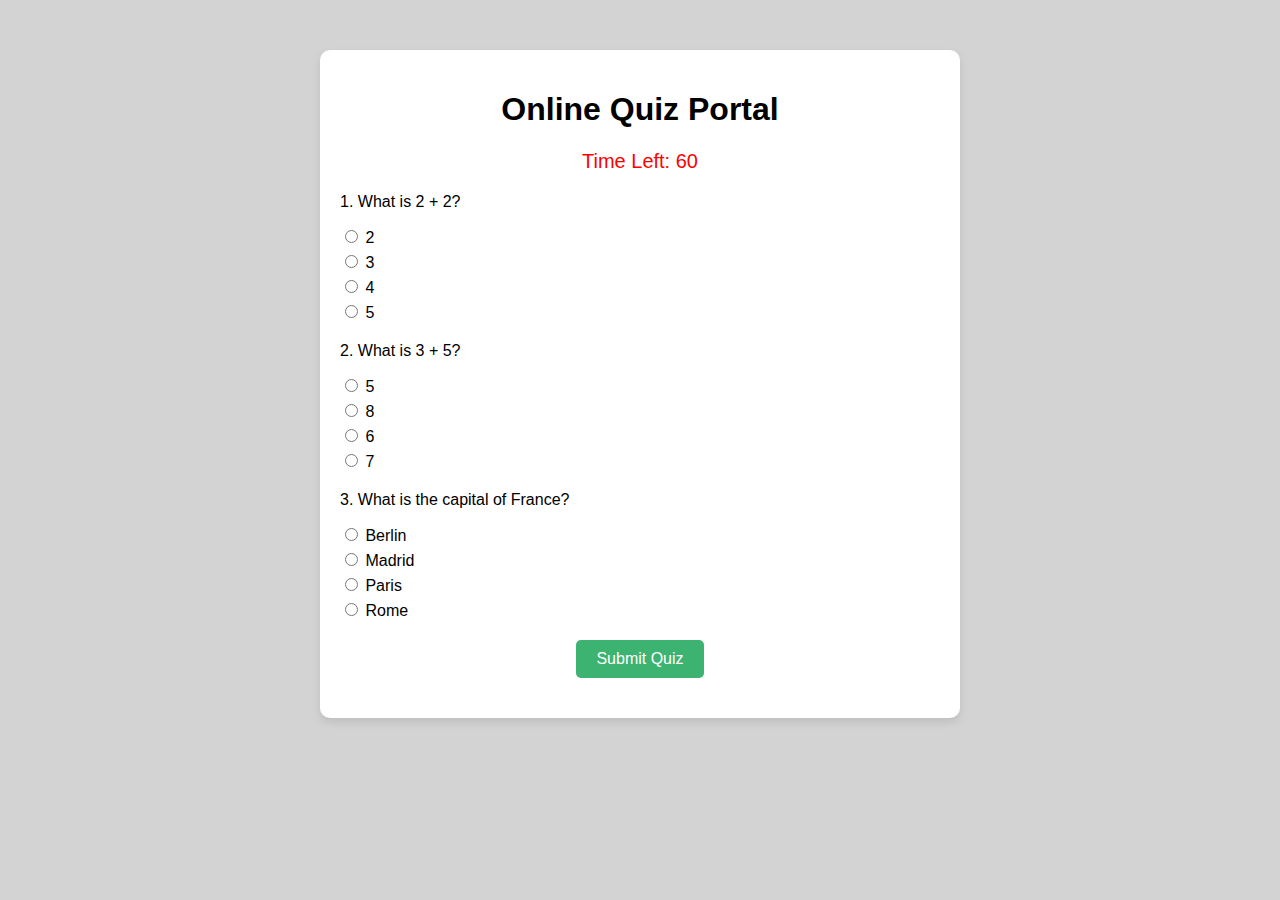
<file: web development  projects/Online Quiz Portal/index.html>
<!DOCTYPE html>
<html lang="en">
<head>
    <meta charset="UTF-8">
    <meta name="viewport" content="width=device-width, initial-scale=1.0">
    <title>Online Quiz Portal</title>
    <link rel="stylesheet" href="style.css">
</head>
<body>

    <div class="container">
        <h1>Online Quiz Portal</h1>

        <!-- Quiz Timer -->
        <div id="timer" class="timer">Time Left: 60</div>

        <!-- Quiz Questions -->
        <form id="quizForm">
            <div class="question">
                <p>1. What is 2 + 2?</p>
                <label><input type="radio" name="q1" value="2"> 2</label>
                <label><input type="radio" name="q1" value="3"> 3</label>
                <label><input type="radio" name="q1" value="4"> 4</label>
                <label><input type="radio" name="q1" value="5"> 5</label>
            </div>

            <div class="question">
                <p>2. What is 3 + 5?</p>
                <label><input type="radio" name="q2" value="5"> 5</label>
                <label><input type="radio" name="q2" value="8"> 8</label>
                <label><input type="radio" name="q2" value="6"> 6</label>
                <label><input type="radio" name="q2" value="7"> 7</label>
            </div>

            <div class="question">
                <p>3. What is the capital of France?</p>
                <label><input type="radio" name="q3" value="Berlin"> Berlin</label>
                <label><input type="radio" name="q3" value="Madrid"> Madrid</label>
                <label><input type="radio" name="q3" value="Paris"> Paris</label>
                <label><input type="radio" name="q3" value="Rome"> Rome</label>
            </div>

            <button type="button" onclick="submitQuiz()">Submit Quiz</button>
        </form>

        <div id="result" class="result" style="display:none;">
            <h2>Your Score: <span id="score"></span></h2>
        </div>

    </div>

    <script src="script.js"></script>

</body>
</html>
</file>
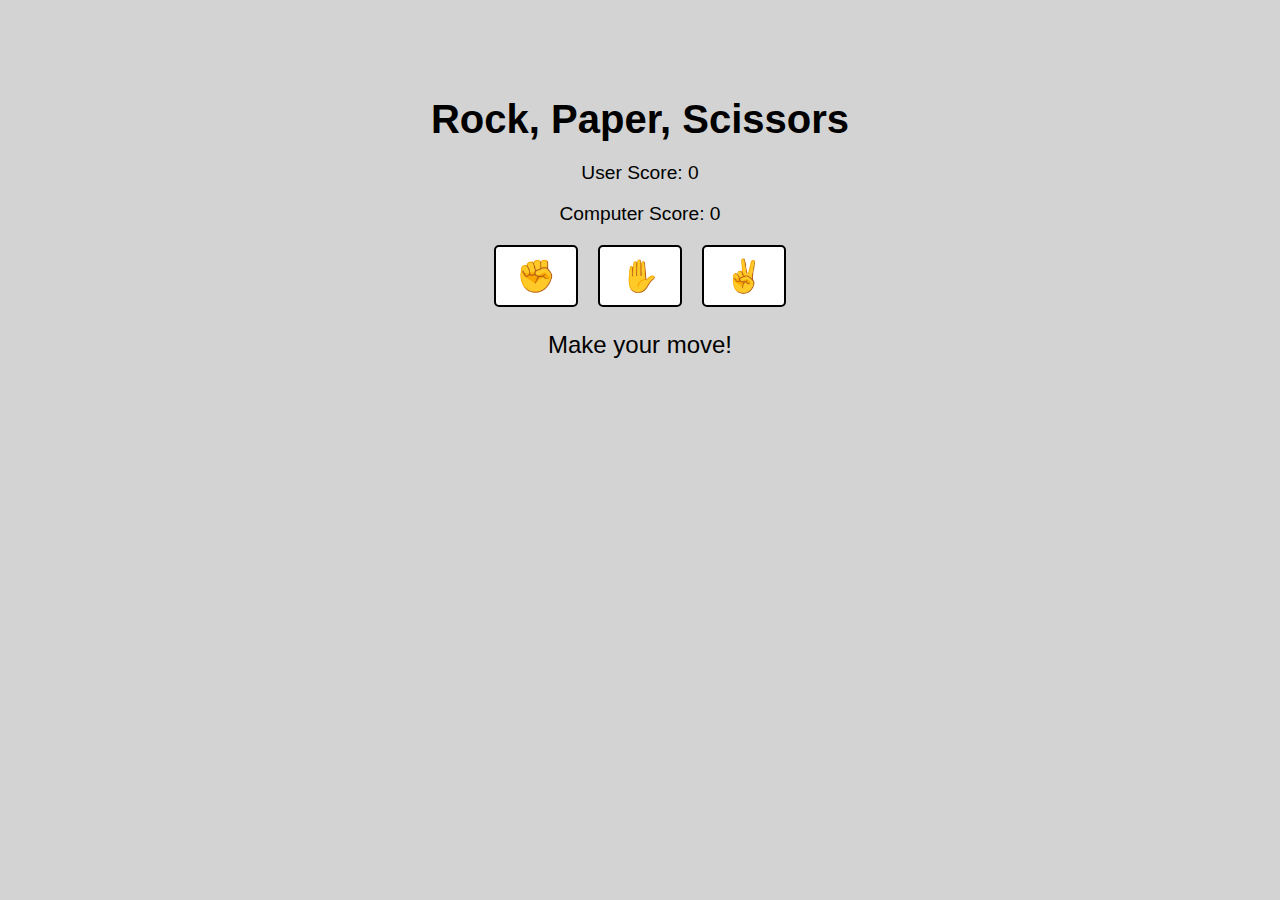
<file: web development  projects/rock,_paper_scissors/index.html>
<!DOCTYPE html>
<html lang="en">
<head>
    <meta charset="UTF-8">
    <meta name="viewport" content="width=device-width, initial-scale=1.0">
    <title>Rock, Paper, Scissors</title>
    <link rel="stylesheet" href="style.css">
</head>
<body>
    <div class="container">
        <h1>Rock, Paper, Scissors</h1>
        <div class="scoreboard">
            <p>User Score: <span id="user-score">0</span></p>
            <p>Computer Score: <span id="computer-score">0</span></p>
        </div>
        <div class="choices">
            <button class="choice" data-choice="rock">✊</button>
            <button class="choice" data-choice="paper">✋</button>
            <button class="choice" data-choice="scissors">✌️</button>
        </div>
        <div class="result">
            <p id="result-text">Make your move!</p>
        </div>
    </div>
    <script src="script.js"></script>
</body>
</html>
</file>
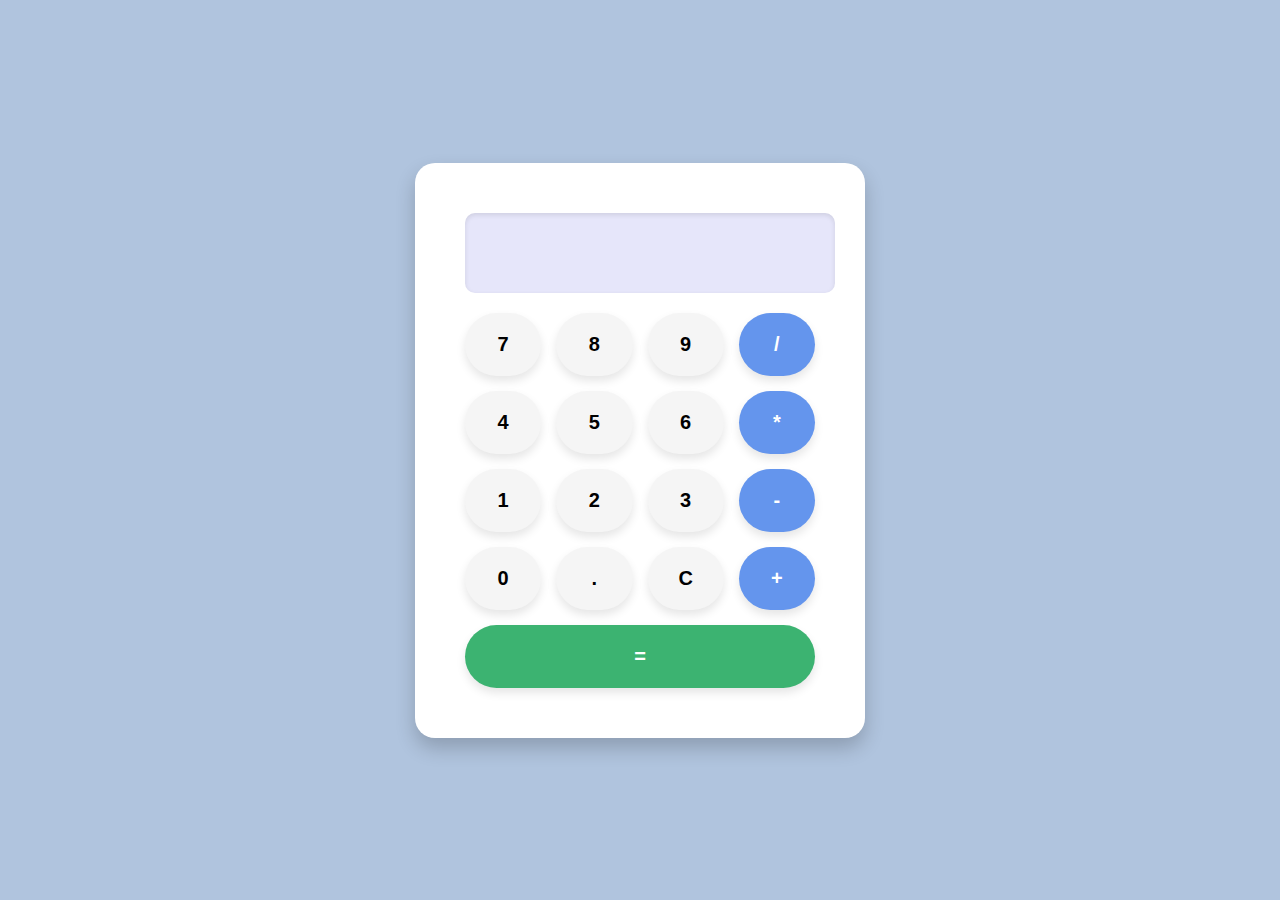
<file: web development  projects/calculator.html>
<!DOCTYPE html>
<html lang="en">
<head>
  <meta charset="UTF-8">
  <meta name="viewport" content="width=device-width, initial-scale=1.0">
  <title>Professional Calculator</title>
  <style>
    /* Body styling for center alignment */
    body {
      font-family: Arial, sans-serif;
      display: flex;
      justify-content: center;
      align-items: center;
      height: 100vh;
      background-color: lightsteelblue;
      margin: 0;
    }

    /* Calculator container styling */
    .calculator {
      background-color: white;
      padding: 50px;
      border-radius: 20px;
      box-shadow: 0 10px 20px rgba(0, 0, 0, 0.2);
      width: 350px;
    }

    /* Display input styling */
    .display {
      width: 100%;
      height: 60px;
      font-size: 28px;
      text-align: right;
      margin-bottom: 20px;
      padding: 10px;
      border: none;
      background-color: lavender;
      border-radius: 10px;
      box-shadow: inset 0 2px 5px rgba(0, 0, 0, 0.1);
    }

    /* Button container grid layout */
    .buttons {
      display: grid;
      grid-template-columns: repeat(4, 1fr);
      gap: 15px;
    }

    /* Button styling */
    .button {
      padding: 20px;
      font-size: 20px;
      font-weight: bold;
      background-color: whitesmoke;
      border: none;
      border-radius: 50px;
      cursor: pointer;
      text-align: center;
      box-shadow: 0 5px 10px rgba(0, 0, 0, 0.1);
      transition: all 0.2s;
    }

    /* Button hover effect */
    .button:hover {
      background-color: lightgray;
    }

    /* Operator buttons styling */
    .operator {
      background-color: cornflowerblue;
      color: white;
    }

    /* Equal button styling */
    .equal {
      background-color: mediumseagreen;
      color: white;
      grid-column: span 4;
    }

    /* Button press effect */
    .button:active {
      transform: scale(0.95);
    }
  </style>
</head>
<body>

<div class="calculator">
  <!-- Display to show input and results -->
  <input type="text" id="display" class="display" disabled>

  <!-- Buttons for numbers and operators -->
  <div class="buttons">
    <button class="button" onclick="appendValue('7')">7</button>
    <button class="button" onclick="appendValue('8')">8</button>
    <button class="button" onclick="appendValue('9')">9</button>
    <button class="button operator" onclick="appendValue('/')">/</button>

    <button class="button" onclick="appendValue('4')">4</button>
    <button class="button" onclick="appendValue('5')">5</button>
    <button class="button" onclick="appendValue('6')">6</button>
    <button class="button operator" onclick="appendValue('*')">*</button>

    <button class="button" onclick="appendValue('1')">1</button>
    <button class="button" onclick="appendValue('2')">2</button>
    <button class="button" onclick="appendValue('3')">3</button>
    <button class="button operator" onclick="appendValue('-')">-</button>

    <button class="button" onclick="appendValue('0')">0</button>
    <button class="button" onclick="appendValue('.')">.</button>
    <button class="button" onclick="clearDisplay()">C</button>
    <button class="button operator" onclick="appendValue('+')">+</button>

    <button class="button equal" onclick="calculateResult()">=</button>
  </div>
</div>

<script>
  // Append value to the display
  function appendValue(value) {
    document.getElementById('display').value += value;
  }

  // Clear the display
  function clearDisplay() {
    document.getElementById('display').value = '';
  }

  // Calculate the result
  function calculateResult() {
    try {
      document.getElementById('display').value = eval(document.getElementById('display').value);
    } catch (error) {
      document.getElementById('display').value = 'Error';
    }
  }
</script>

</body>
</html>
</file>
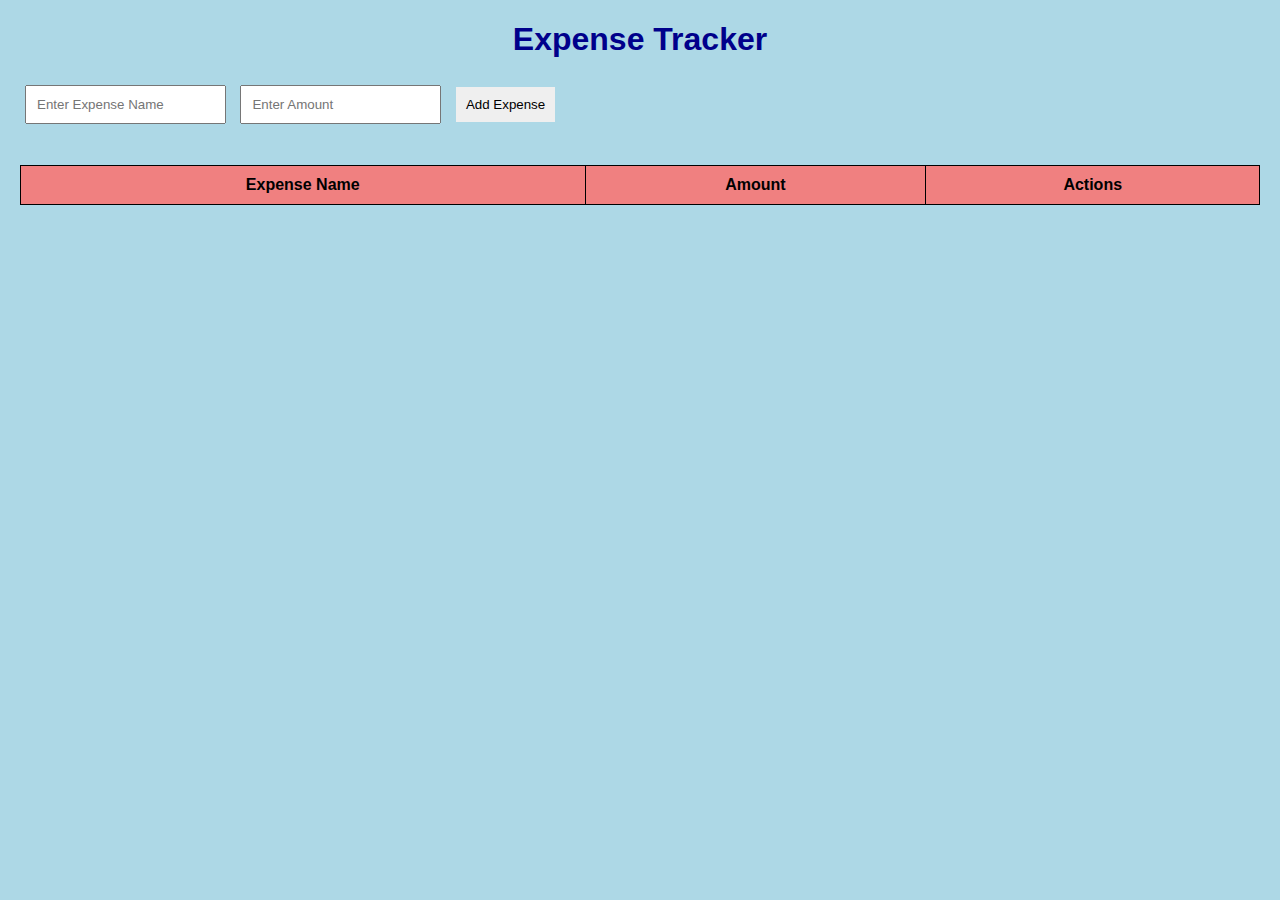
<file: web development  projects/expense_tracker.html>
<!DOCTYPE html>
<html>
<head>
    <title>Expense Tracker</title>
    <style>
        body {
            font-family: Arial, sans-serif;
            background-color: lightblue;
            margin: 20px;
        }
        h1 {
            text-align: center;
            color: darkblue;
        }
        input, button {
            padding: 10px;
            margin: 5px;
        }
        button {
            background-color: lightred;
            border: none;
            cursor: pointer;
        }
        button:hover {
            background-color: limegreen;
        }
        table {
            width: 100%;
            border-collapse: collapse;
        }
        th, td {
            border: 1px solid black;
            padding: 10px;
            text-align: center;
        }
        th {
            background-color: lightcoral;
        }
    </style>
</head>
<body>
    <h1>Expense Tracker</h1>
    <div>
        <input type="text" id="expenseName" placeholder="Enter Expense Name">
        <input type="number" id="expenseAmount" placeholder="Enter Amount">
        <button onclick="addExpense()">Add Expense</button>
    </div>
    <table>
        <thead>
            <tr>
                <th>Expense Name</th>
                <th>Amount</th>
                <th>Actions</th>
            </tr>
        </thead>
        <tbody id="expenseList"></tbody>
		<br><br>
    </table>

    <script>
        function addExpense() {
            const name = document.getElementById("expenseName").value;
            const amount = document.getElementById("expenseAmount").value;

            if (name && amount) {
                const table = document.getElementById("expenseList");
                const row = table.insertRow();
                row.innerHTML = `
                    <td>${name}</td>
                    <td>${amount}</td>
                    <td>
                        <button onclick="deleteExpense(this)">Delete</button>
                    </td>
                `;

                document.getElementById("expenseName").value = '';
                document.getElementById("expenseAmount").value = '';
            } else {
                alert("Please fill out both fields.");
            }
        }

        function deleteExpense(button) {
            const row = button.parentElement.parentElement;
            row.remove();
        }
    </script>
</body>
</html>
</file>
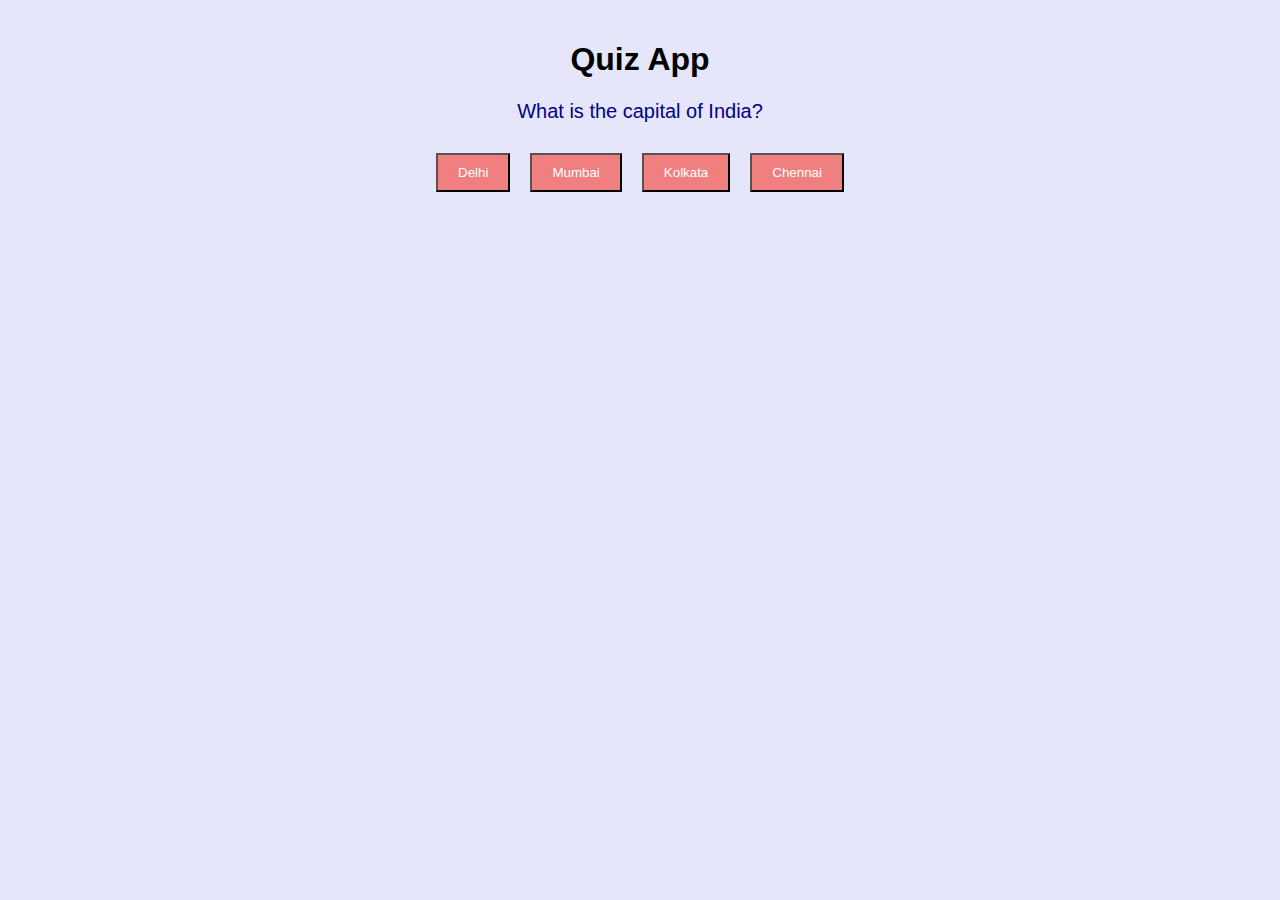
<file: web development  projects/quiz.html>
<!DOCTYPE html>
<html>
<head>
    <title>Quiz App</title>
    <style>
        body {
            font-family: Verdana, sans-serif;
            background-color: lavender;
            text-align: center;
            margin: auto;
            padding: 20px;
        }
        .question {
            font-size: 20px;
            color: darkblue;
            margin: 20px;
        }
        button {
            background-color: lightcoral;
            padding: 10px 20px;
            margin: 10px;
            cursor: pointer;
            color: white;
        }
        button:hover {
            background-color: crimson;
        }
        button:disabled {
            background-color: gray;
            cursor: not-allowed;
        }
		
        #result {
            font-size: 18px;
            margin-top: 20px;
        }
    </style>
</head>
<body>
    <h1>Quiz App</h1>
    <div class="question" id="question"></div>
    <div id="options"></div>
    <div id="result"></div>
    <button id="nextBtn" onclick="nextQuestion()">Next Question</button>

    <script>
        // Quiz Questions
        const quiz = [
            { question: "What is the capital of India?", options: ["Delhi", "Mumbai", "Kolkata", "Chennai"], answer: "Delhi" },
            { question: "What is the largest planet in our solar system?", options: ["Earth", "Mars", "Jupiter", "Saturn"], answer: "Jupiter" },
            { question: "Who wrote the play 'Hamlet'?", options: ["Shakespeare", "Charles Dickens", "Mark Twain", "Homer"], answer: "Shakespeare" },
            { question: "What is the chemical symbol for water?", options: ["H2O", "O2", "CO2", "NaCl"], answer: "H2O" },
            { question: "Which animal is known as the King of the Jungle?", options: ["Tiger", "Lion", "Elephant", "Bear"], answer: "Lion" },
            { question: "How many continents are there in the world?", options: ["5", "6", "7", "8"], answer: "7" },
            { question: "What is the square root of 64?", options: ["6", "8", "10", "12"], answer: "8" },
            { question: "Which planet is known as the Red Planet?", options: ["Mars", "Venus", "Earth", "Mercury"], answer: "Mars" },
            { question: "What is the national flower of India?", options: ["Rose", "Lotus", "Sunflower", "Marigold"], answer: "Lotus" },
            { question: "Who is known as the Father of the Nation in India?", options: ["Subhash Chandra Bose", "Jawaharlal Nehru", "Mahatma Gandhi", "B. R. Ambedkar"], answer: "Mahatma Gandhi" },
            { question: "What is the boiling point of water in Celsius?", options: ["90", "100", "110", "120"], answer: "100" }
        ];

        let currentQuestionIndex = 0;
        let score = 0;

        function loadQuestion() {
            const questionElement = document.getElementById("question");
            const optionsElement = document.getElementById("options");
            const nextButton = document.getElementById("nextBtn");
            const resultElement = document.getElementById("result");

            resultElement.textContent = ""; // Clear previous result
            nextButton.style.display = "none"; // Hide Next button initially

            const currentQuestion = quiz[currentQuestionIndex];
            questionElement.textContent = currentQuestion.question;

            // Load options dynamically
            optionsElement.innerHTML = ""; // Clear previous options
            currentQuestion.options.forEach(option => {
                const button = document.createElement("button");
                button.textContent = option;
                button.onclick = () => checkAnswer(button, option);
                optionsElement.appendChild(button);
            });
        }

        function checkAnswer(selectedButton, selectedAnswer) {
            const resultElement = document.getElementById("result");
            const nextButton = document.getElementById("nextBtn");
            const currentQuestion = quiz[currentQuestionIndex];
            const optionsElement = document.getElementById("options");

            // Disable all buttons after an answer is selected
            const allButtons = optionsElement.querySelectorAll("button");
            allButtons.forEach(button => button.disabled = true);

            if (selectedAnswer === currentQuestion.answer) {
                resultElement.textContent = "Correct! Great job!";
                resultElement.style.color = "green";
                score++;
            } else {
                resultElement.textContent = `Incorrect. The correct answer is ${currentQuestion.answer}.`;
                resultElement.style.color = "red";
            }

            nextButton.style.display = "inline-block"; // Show Next button
        }

        function nextQuestion() {
            currentQuestionIndex++;
            if (currentQuestionIndex < quiz.length) {
                loadQuestion();
            } else {
                showFinalScore();
            }
        }

        function showFinalScore() {
            const questionElement = document.getElementById("question");
            const optionsElement = document.getElementById("options");
            const resultElement = document.getElementById("result");
            const nextButton = document.getElementById("nextBtn");

            questionElement.textContent = "Quiz Completed!";
            optionsElement.innerHTML = `Your final score is ${score} out of ${quiz.length}.`;
            resultElement.textContent = "";
            nextButton.style.display = "none"; // Hide Next button
        }

        // Initialize the quiz
        loadQuestion();
    </script>
</body>
</html>
</file>
<file: web development  projects/Online Quiz Portal/style.css>
body {
    font-family: Arial, sans-serif;
    background-color: lightgray; /* Background color */
    margin: 0;
    padding: 0;
}

.container {
    max-width: 600px;
    margin: 50px auto;
    padding: 20px;
    background-color: white; /* Container background color */
    border-radius: 10px;
    box-shadow: 0 4px 8px rgba(0, 0, 0, 0.1);
}

h1 {
    text-align: center;
}

.timer {
    font-size: 20px;
    text-align: center;
    margin-bottom: 20px;
    color: red; /* Timer color */
}

.question {
    margin-bottom: 20px;
}

label {
    display: block;
    margin: 5px 0;
}

button {
    display: block;
    margin: 20px auto;
    padding: 10px 20px;
    font-size: 16px;
    background-color: mediumseagreen; /* Button background color */
    color: white; /* Text color */
    border: none;
    cursor: pointer;
    border-radius: 5px;
}

button:hover {
    background-color: forestgreen; /* Button hover color */
}

.result {
    text-align: center;
    margin-top: 20px;
}

.result h2 {
    color: mediumseagreen; /* Result text color */
}
</file>
<file: web development  projects/rock,_paper_scissors/style.css>
body {
    font-family: Arial, sans-serif;
    text-align: center;
    background-color: lightgray; /* Instead of #f4f4f4 */
    color: black; /* Instead of #333 */
    margin: 0;
    padding: 0;
}

.container {
    margin-top: 50px;
    padding: 20px;
}

h1 {
    font-size: 2.5rem;
    margin-bottom: 20px;
}

.scoreboard {
    font-size: 1.2rem;
    margin-bottom: 20px;
}

.choices {
    display: flex;
    justify-content: center;
    gap: 20px;
    margin: 20px 0;
}

.choice {
    font-size: 2rem;
    padding: 10px 20px;
    cursor: pointer;
    border: 2px solid black; /* Instead of #333 */
    border-radius: 5px;
    background-color: white; /* Instead of #fff */
    transition: transform 0.2s, background-color 0.2s;
}

.choice:hover {
    background-color: lightgray; /* Instead of #e0e0e0 */
    transform: scale(1.1);
}

.result {
    font-size: 1.5rem;
    margin-top: 20px;
}
</file>
